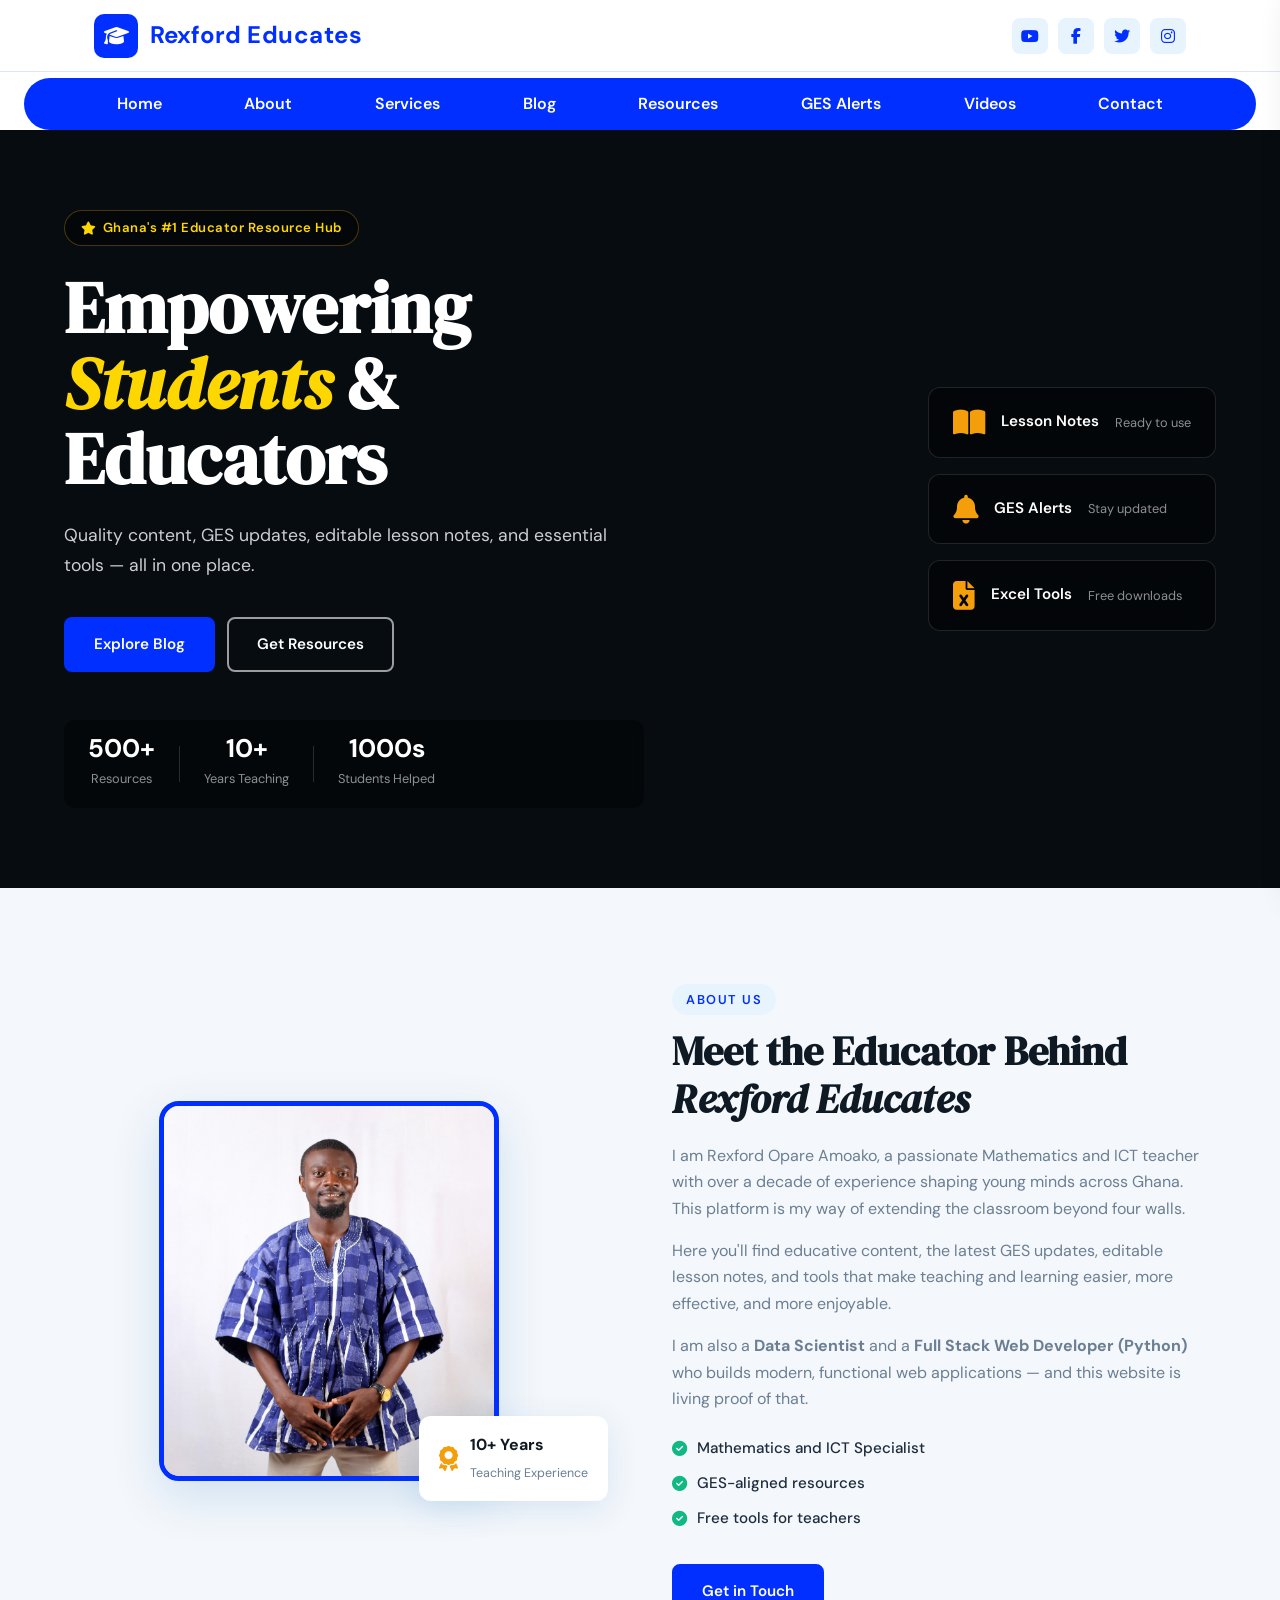
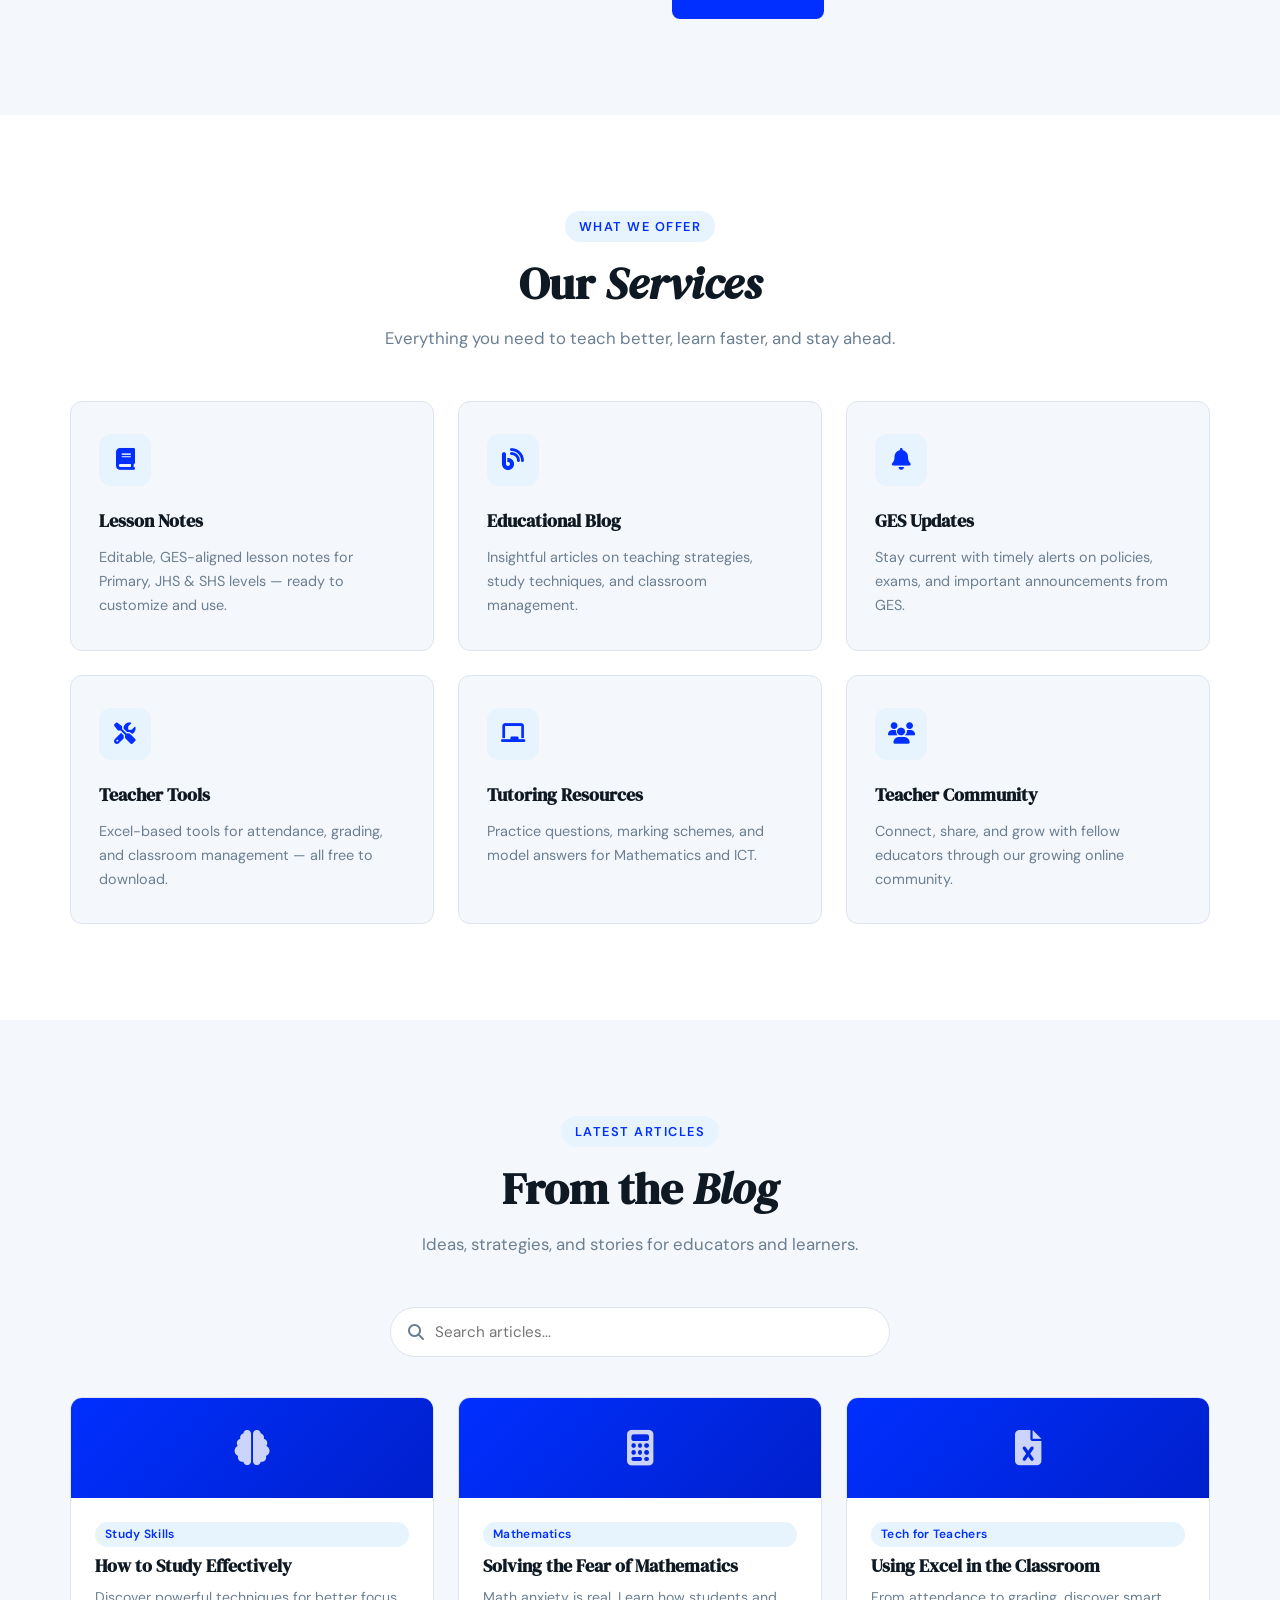
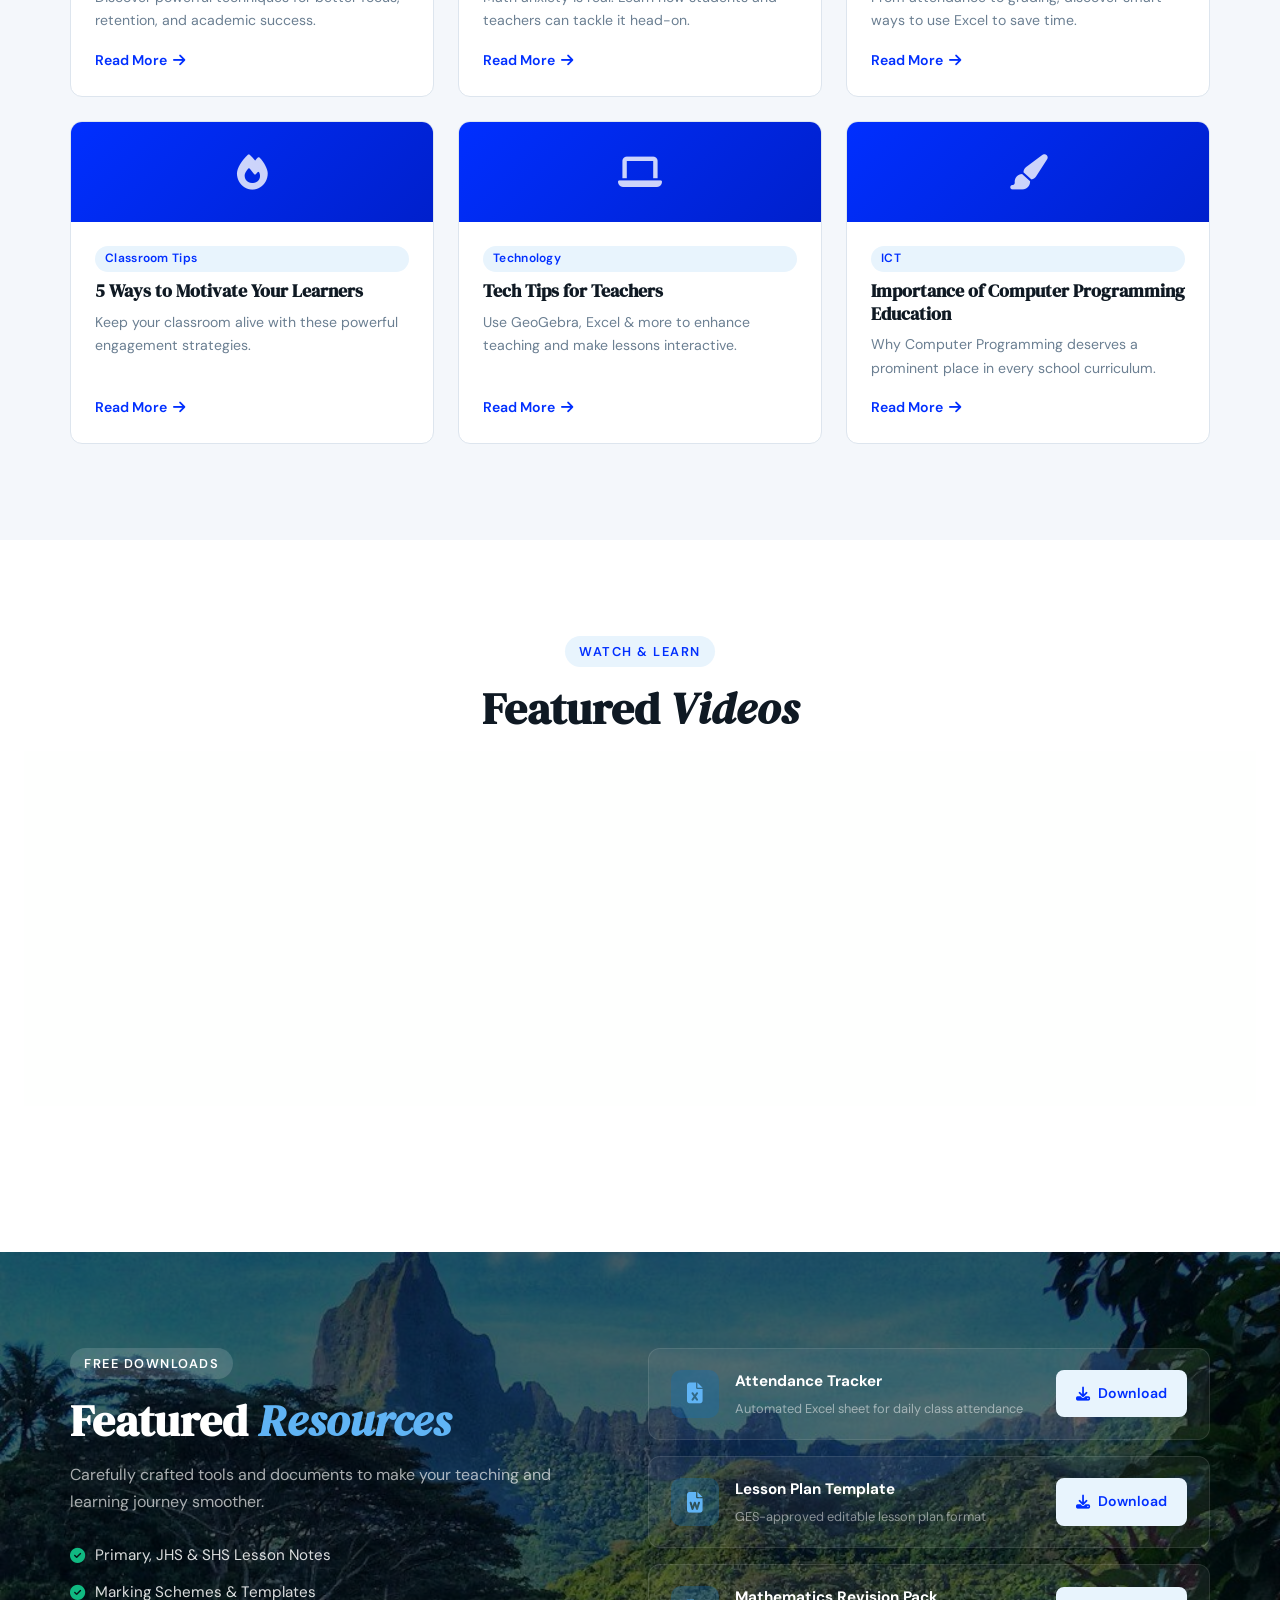
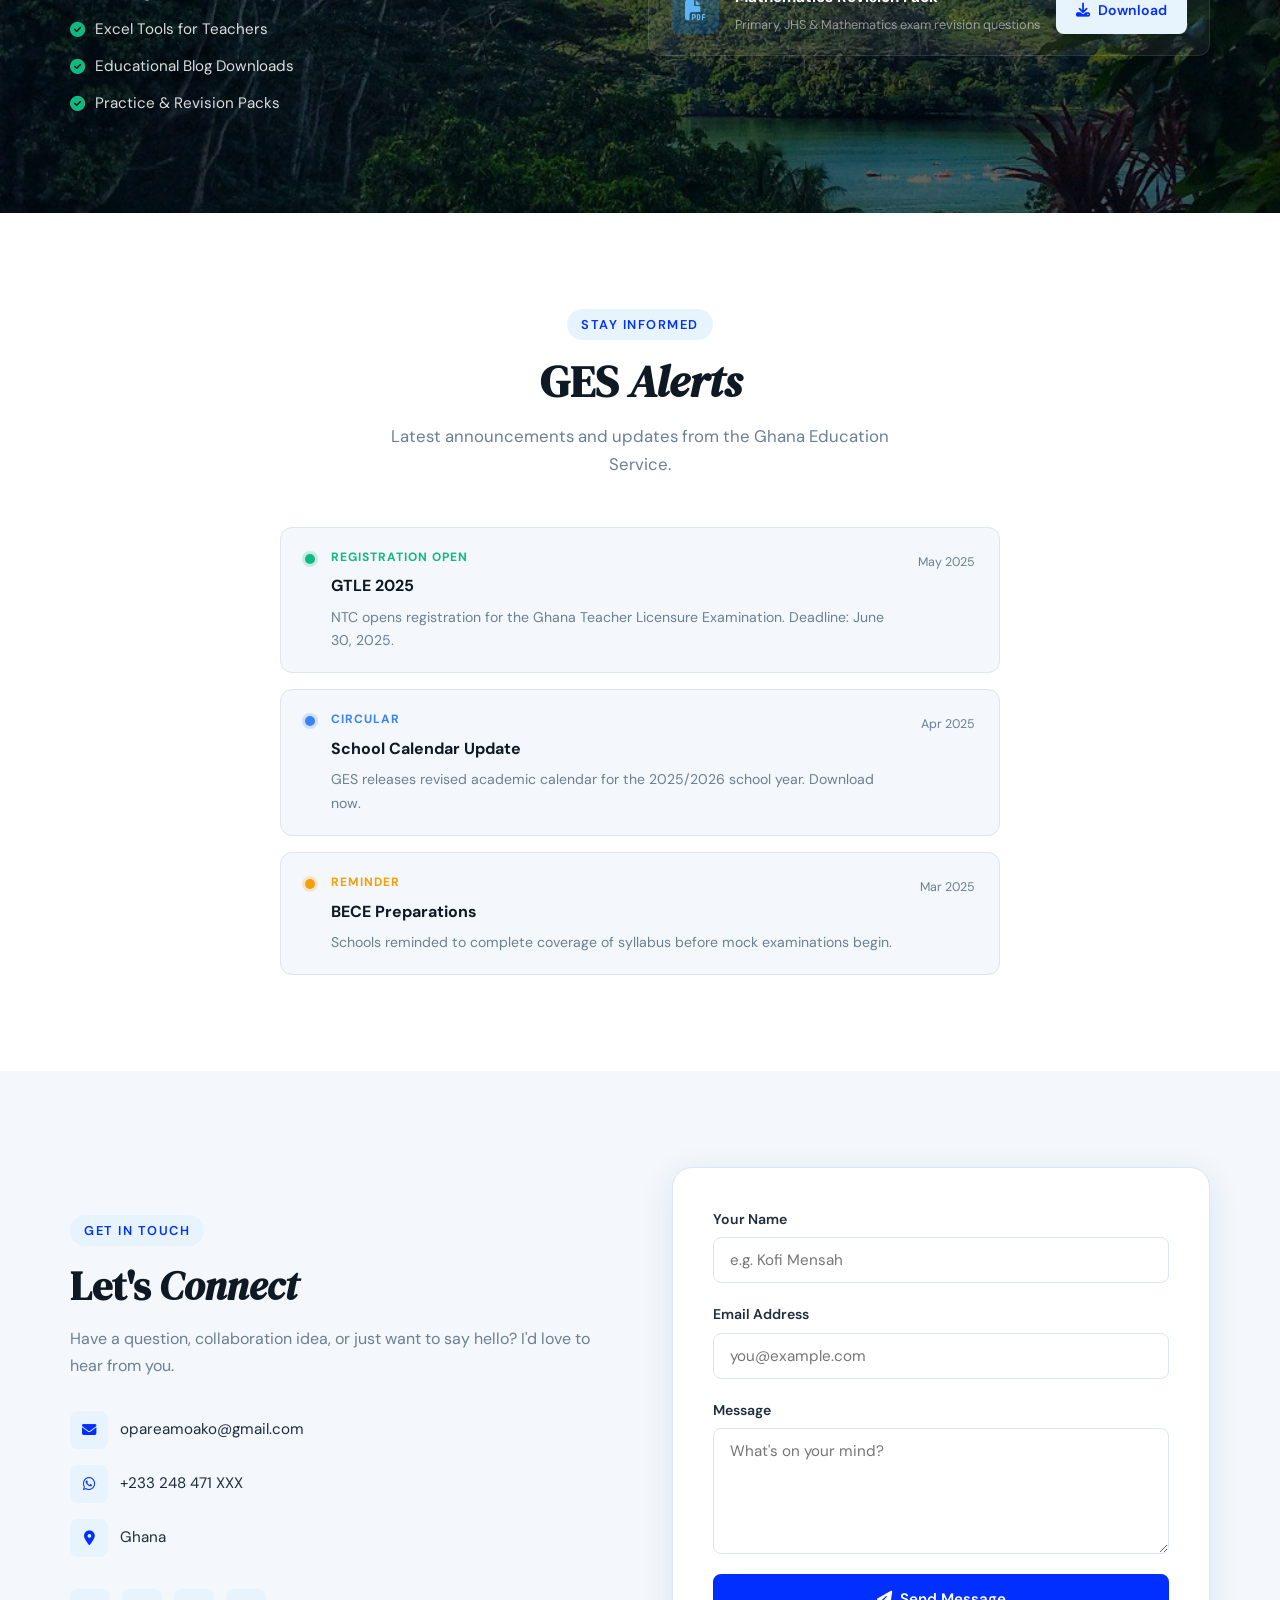
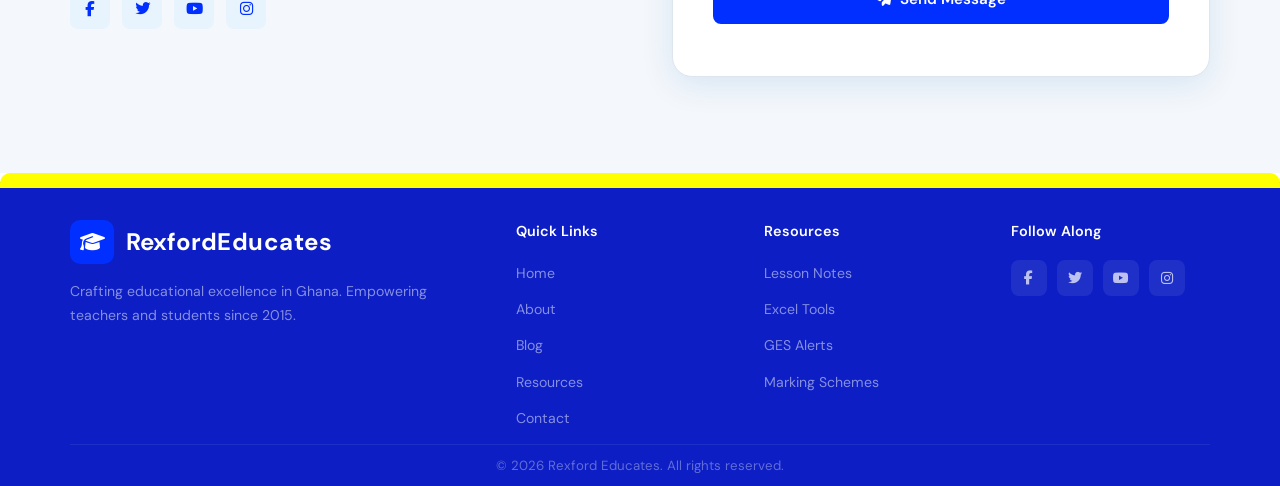
<file: index.html>
<!DOCTYPE html>
<html lang="en">

<head>
  <meta charset="UTF-8" />
  <meta name="viewport" content="width=device-width, initial-scale=1.0" />
  <title>Rexford Educates</title>
  <link rel="stylesheet" href="style.css" />
  <link
    href="https://fonts.googleapis.com/css2?family=DM+Serif+Display:ital@0;1&family=DM+Sans:wght@300;400;500;600&display=swap"
    rel="stylesheet">
  <link rel="stylesheet" href="https://cdnjs.cloudflare.com/ajax/libs/font-awesome/6.4.0/css/all.min.css">
</head>

<body>

  <!-- HEADER -->
  <header class="site-header" id="site-header">
    <div class="header-inner">
      <a href="#home" class="logo">
        <span class="logo-icon"><i class="fas fa-graduation-cap"></i></span>
        <span class="logo-text">Rexford <em>Educates</em></span>
      </a>
      <div class="header-social">
        <a href="#" title="YouTube" target="_blank"><i class="fab fa-youtube"></i></a>
        <a href="#" title="Facebook" target="_blank"><i class="fab fa-facebook-f"></i></a>
        <a href="#" title="Twitter" target="_blank"><i class="fab fa-twitter"></i></a>
        <a href="#" title="Instagram" target="_blank"><i class="fab fa-instagram"></i></a>
      </div>
    </div>
  </header>

  <!-- SUB NAV -->
  <div class="nav-wrapper" id="nav-wrapper">
    <nav class="sub-nav" id="sub-nav">
      <a href="#home">Home</a>
      <a href="#about">About</a>
      <a href="#services">Services</a>
      <a href="#blog">Blog</a>
      <a href="#resources">Resources</a>
      <a href="#alerts">GES Alerts</a>
      <a href="#videos">Videos</a>
      <a href="#contact">Contact</a>
    </nav>
    <button class="hamburger" id="hamburger" aria-label="Open menu">
      <span></span><span></span><span></span>
    </button>
  </div>

  <!-- MOBILE NAV DRAWER -->
  <div class="mobile-overlay" id="mobile-overlay"></div>
  <nav class="mobile-drawer" id="mobile-drawer">
    <button class="drawer-close" id="drawer-close"><i class="fas fa-times"></i></button>
    <a href="#home">Home</a>
    <a href="#about">About</a>
    <a href="#services">Services</a>
    <a href="#blog">Blog</a>
    <a href="#resources">Resources</a>
    <a href="#alerts">GES Alerts</a>
    <a href="#videos">Videos</a>
    <a href="#contact">Contact</a>
  </nav>

  <!-- HERO -->
  <section id="home" class="hero">
    <div class="hero-slides">
      <img src="assets/images/hero/16fb6f1961895322cb603f29928c9b70.jpg" alt="">
      <img src="assets/images/hero/2019.06.24_metro_frey_censusdata.jpg" alt="">
      <img src="assets/images/hero/tree-planting.jpg" alt="">
      <img src="assets/images/hero/171913-366993-366992_rc.jpg" alt="">
    </div>
    <div class="hero-content">
      <div class="hero-badge"><i class="fas fa-star"></i> Ghana's #1 Educator Resource Hub</div>
      <h1 class="hero-title">
        Empowering<br><em>Students</em> &amp;<br>Educators
      </h1>
      <p class="hero-sub">Quality content, GES updates, editable lesson notes, and essential tools — all in one place.
      </p>
      <div class="hero-ctas">
        <a href="#blog" class="btn btn-primary">Explore Blog</a>
        <a href="#resources" class="btn btn-outline">Get Resources</a>
      </div>
      <div class="hero-stats">
        <div class="stat"><strong>500+</strong><span>Resources</span></div>
        <div class="stat-divider"></div>
        <div class="stat"><strong>10+</strong><span>Years Teaching</span></div>
        <div class="stat-divider"></div>
        <div class="stat"><strong>1000s</strong><span>Students Helped</span></div>
      </div>
    </div>
    <div class="hero-visual">
      <div class="hero-card floating">
        <i class="fas fa-book-open"></i>
        <p>Lesson Notes</p>
        <span>Ready to use</span>
      </div>
      <div class="hero-card floating delay-1">
        <i class="fas fa-bell"></i>
        <p>GES Alerts</p>
        <span>Stay updated</span>
      </div>
      <div class="hero-card floating delay-2">
        <i class="fas fa-file-excel"></i>
        <p>Excel Tools</p>
        <span>Free downloads</span>
      </div>
    </div>
  </section>

  <!-- ABOUT -->
  <section id="about" class="section about-section">
    <div class="section-container">
      <div class="about-visual">
        <div class="about-img-frame">
          <img src="assets/images/about/IMG_9438.JPG" alt="Rexford — Educator" class="about-img">
        </div>
        <div class="about-badge-card">
          <i class="fas fa-award"></i>
          <div>
            <strong>10+ Years</strong>
            <span>Teaching Experience</span>
          </div>
        </div>
      </div>
      <div class="about-text">
        <div class="section-label">About Us</div>
        <h2>Meet the Educator Behind <em>Rexford Educates</em></h2>
        <p>I am Rexford Opare Amoako, a passionate Mathematics and ICT teacher with over a decade of experience shaping
          young minds
          across Ghana. This platform is my way of extending the classroom beyond four walls.</p>
        <p>Here you'll find educative content, the latest GES updates, editable lesson notes, and tools that make
          teaching and learning easier, more effective, and more enjoyable.</p>
        <p>I am also a <strong>Data Scientist</strong> and a <strong>Full Stack Web Developer (Python)</strong> who builds
          modern, functional web applications — and this website is living proof of that.</p>
        <div class="about-highlights">
          <div class="highlight"><i class="fas fa-check-circle"></i> Mathematics and ICT Specialist</div>
          <div class="highlight"><i class="fas fa-check-circle"></i> GES-aligned resources</div>
          <div class="highlight"><i class="fas fa-check-circle"></i> Free tools for teachers</div>
        </div>
        <a href="#contact" class="btn btn-primary">Get in Touch</a>
      </div>
    </div>
  </section>

  <!-- SERVICES -->
  <section id="services" class="section services-section">
    <div class="section-container centered">
      <div class="section-label">What We Offer</div>
      <h2>Our <em>Services</em></h2>
      <p class="section-desc">Everything you need to teach better, learn faster, and stay ahead.</p>
      <div class="services-grid">
        <div class="service-card">
          <div class="service-icon"><i class="fas fa-book"></i></div>
          <h3>Lesson Notes</h3>
          <p>Editable, GES-aligned lesson notes for Primary, JHS &amp; SHS levels — ready to customize and use.</p>
        </div>
        <div class="service-card">
          <div class="service-icon"><i class="fas fa-blog"></i></div>
          <h3>Educational Blog</h3>
          <p>Insightful articles on teaching strategies, study techniques, and classroom management.</p>
        </div>
        <div class="service-card">
          <div class="service-icon"><i class="fas fa-bell"></i></div>
          <h3>GES Updates</h3>
          <p>Stay current with timely alerts on policies, exams, and important announcements from GES.</p>
        </div>
        <div class="service-card">
          <div class="service-icon"><i class="fas fa-tools"></i></div>
          <h3>Teacher Tools</h3>
          <p>Excel-based tools for attendance, grading, and classroom management — all free to download.</p>
        </div>
        <div class="service-card">
          <div class="service-icon"><i class="fas fa-chalkboard"></i></div>
          <h3>Tutoring Resources</h3>
          <p>Practice questions, marking schemes, and model answers for Mathematics and ICT.</p>
        </div>
        <div class="service-card">
          <div class="service-icon"><i class="fas fa-users"></i></div>
          <h3>Teacher Community</h3>
          <p>Connect, share, and grow with fellow educators through our growing online community.</p>
        </div>
      </div>
    </div>
  </section>

  <!-- BLOG -->
  <section id="blog" class="section blog-section">
    <div class="section-container centered">
      <div class="section-label">Latest Articles</div>
      <h2>From the <em>Blog</em></h2>
      <p class="section-desc">Ideas, strategies, and stories for educators and learners.</p>
      <div class="search-wrap">
        <i class="fas fa-search search-icon"></i>
        <input type="text" id="searchInput" class="search-bar" placeholder="Search articles..." />
      </div>
      <div class="blog-grid" id="blogPosts">

        <article class="blog-card" data-title="How to Study Effectively">
          <div class="blog-card-icon"><i class="fas fa-brain"></i></div>
          <div class="blog-card-body">
            <span class="blog-tag">Study Skills</span>
            <h4>How to Study Effectively</h4>
            <p>Discover powerful techniques for better focus, retention, and academic success.</p>
            <a href="blog/how-to-study.html" class="read-more">Read More <i class="fas fa-arrow-right"></i></a>
          </div>
        </article>

        <article class="blog-card" data-title="Solving the Fear of Mathematics">
          <div class="blog-card-icon"><i class="fas fa-calculator"></i></div>
          <div class="blog-card-body">
            <span class="blog-tag">Mathematics</span>
            <h4>Solving the Fear of Mathematics</h4>
            <p>Math anxiety is real. Learn how students and teachers can tackle it head-on.</p>
            <a href="blog/solving-math-fear.html" class="read-more">Read More <i class="fas fa-arrow-right"></i></a>
          </div>
        </article>

        <article class="blog-card" data-title="Using Excel in the Classroom">
          <div class="blog-card-icon"><i class="fas fa-file-excel"></i></div>
          <div class="blog-card-body">
            <span class="blog-tag">Tech for Teachers</span>
            <h4>Using Excel in the Classroom</h4>
            <p>From attendance to grading, discover smart ways to use Excel to save time.</p>
            <a href="blog/using-excel.html" class="read-more">Read More <i class="fas fa-arrow-right"></i></a>
          </div>
        </article>

        <article class="blog-card" data-title="5 Ways to Motivate Your Learners">
          <div class="blog-card-icon"><i class="fas fa-fire"></i></div>
          <div class="blog-card-body">
            <span class="blog-tag">Classroom Tips</span>
            <h4>5 Ways to Motivate Your Learners</h4>
            <p>Keep your classroom alive with these powerful engagement strategies.</p>
            <a href="blog/motivating-learners.html" class="read-more">Read More <i class="fas fa-arrow-right"></i></a>
          </div>
        </article>

        <article class="blog-card" data-title="Tech Tips for Teachers">
          <div class="blog-card-icon"><i class="fas fa-laptop"></i></div>
          <div class="blog-card-body">
            <span class="blog-tag">Technology</span>
            <h4>Tech Tips for Teachers</h4>
            <p>Use GeoGebra, Excel & more to enhance teaching and make lessons interactive.</p>
            <a href="blog/tech-tips.html" class="read-more">Read More <i class="fas fa-arrow-right"></i></a>
          </div>
        </article>

        <article class="blog-card" data-title="Importance of Computer Programming Education">
          <div class="blog-card-icon"><i class="fas fa-paint-brush"></i></div>
          <div class="blog-card-body">
            <span class="blog-tag">ICT</span>
            <h4>Importance of Computer Programming Education</h4>
            <p>Why Computer Programming deserves a prominent place in every school curriculum.</p>
            <a href="blog/creative-arts.html" class="read-more">Read More <i class="fas fa-arrow-right"></i></a>
          </div>
        </article>

      </div>
      <p id="no-results" style="display:none; text-align:center; color:#888; margin-top:2rem;">No posts found. Try a
        different search.</p>
    </div>
  </section>


  <!--YOUTUBE VIDEOS-->
  <section id="videos" class="section">
    <div class="section-container centered">
      <div class="section-label">Watch &amp; Learn</div>
      <h2>Featured <em>Videos</em></h2>
    </div>
    <div class="youtube">
      <iframe loading="lazy" width="560" height="315"
        src="https://www.youtube.com/embed/WqutE0VG17M?si=KMpLld5JKaN4N_wt&amp;start=2" title="YouTube video player"
        frameborder="0"
        allow="accelerometer; autoplay; clipboard-write; encrypted-media; gyroscope; picture-in-picture; web-share"
        referrerpolicy="strict-origin-when-cross-origin" allowfullscreen>
      </iframe>

      <iframe loading="lazy" width="560" height="315"
        src="https://www.youtube.com/embed/H-GhK9hDHqw?si=WkoyNlcVBAgDGIp6&amp;start=1" title="YouTube video player"
        frameborder="0"
        allow="accelerometer; autoplay; clipboard-write; encrypted-media; gyroscope; picture-in-picture; web-share"
        referrerpolicy="strict-origin-when-cross-origin" allowfullscreen></iframe>

      <iframe loading="lazy" width="560" height="315"
        src="https://www.youtube.com/embed/23MTJvXAM34?si=oV2fueociDBAzY6S&amp;start=1" title="YouTube video player"
        frameborder="0"
        allow="accelerometer; autoplay; clipboard-write; encrypted-media; gyroscope; picture-in-picture; web-share"
        referrerpolicy="strict-origin-when-cross-origin" allowfullscreen></iframe>

      <iframe loading="lazy" width="560" height="315"
        src="https://www.youtube.com/embed/SBxGpHNSA1o?si=ZnBAy9z7EtGpGnRT" title="YouTube video player" frameborder="0"
        allow="accelerometer; autoplay; clipboard-write; encrypted-media; gyroscope; picture-in-picture; web-share"
        referrerpolicy="strict-origin-when-cross-origin" allowfullscreen></iframe>

      <iframe loading="lazy" width="560" height="315"
        src="https://www.youtube.com/embed/LGp19kklk3U?si=KW2UH85PpqTRfBsp" title="YouTube video player" frameborder="0"
        allow="accelerometer; autoplay; clipboard-write; encrypted-media; gyroscope; picture-in-picture; web-share"
        referrerpolicy="strict-origin-when-cross-origin" allowfullscreen></iframe>

      <iframe loading="lazy" width="560" height="315"
        src="https://www.youtube.com/embed/4thoBdrxYGs?si=ZyADccPUSrBeiQ24" title="YouTube video player" frameborder="0"
        allow="accelerometer; autoplay; clipboard-write; encrypted-media; gyroscope; picture-in-picture; web-share"
        referrerpolicy="strict-origin-when-cross-origin" allowfullscreen></iframe>

      <iframe loading="lazy" width="560" height="315"
        src="https://www.youtube.com/embed/0aoDXXryJiw?si=uceYCfGbwA4W5DEQ" title="YouTube video player" frameborder="0"
        allow="accelerometer; autoplay; clipboard-write; encrypted-media; gyroscope; picture-in-picture; web-share"
        referrerpolicy="strict-origin-when-cross-origin" allowfullscreen></iframe>
    </div>
  </section>


  <!-- RESOURCES -->
  <section id="resources" class="section resources-section">
    <div class="section-container">
      <div class="resources-text">
        <div class="section-label">Free Downloads</div>
        <h2>Featured <em>Resources</em></h2>
        <p>Carefully crafted tools and documents to make your teaching and learning journey smoother.</p>
        <ul class="resources-list">
          <li><i class="fas fa-check-circle"></i> Primary, JHS &amp; SHS Lesson Notes</li>
          <li><i class="fas fa-check-circle"></i> Marking Schemes &amp; Templates</li>
          <li><i class="fas fa-check-circle"></i> Excel Tools for Teachers</li>
          <li><i class="fas fa-check-circle"></i> Educational Blog Downloads</li>
          <li><i class="fas fa-check-circle"></i> Practice &amp; Revision Packs</li>
        </ul>
      </div>
      <div class="resources-downloads">
        <div class="download-card">
          <div class="download-icon"><i class="fas fa-file-excel"></i></div>
          <div class="download-info">
            <h4>Attendance Tracker</h4>
            <p>Automated Excel sheet for daily class attendance</p>
          </div>
          <a href="downloads/Attendance-Tracker.xlsx" download class="btn btn-download">
            <i class="fas fa-download"></i> Download
          </a>
        </div>
        <div class="download-card">
          <div class="download-icon"><i class="fas fa-file-word"></i></div>
          <div class="download-info">
            <h4>Lesson Plan Template</h4>
            <p>GES-approved editable lesson plan format</p>
          </div>
          <a href="downloads/Lesson-Plan-Template.docx" download class="btn btn-download">
            <i class="fas fa-download"></i> Download
          </a>
        </div>
        <div class="download-card">
          <div class="download-icon"><i class="fas fa-file-pdf"></i></div>
          <div class="download-info">
            <h4>Mathematics Revision Pack</h4>
            <p>Primary, JHS &amp; Mathematics exam revision questions</p>
          </div>
          <a href="downloads/Math-Revision.pdf" download class="btn btn-download">
            <i class="fas fa-download"></i> Download
          </a>
        </div>
      </div>
    </div>
  </section>

  <!-- GES ALERTS -->
  <section id="alerts" class="section alerts-section">
    <div class="section-container centered">
      <div class="section-label">Stay Informed</div>
      <h2>GES <em>Alerts</em></h2>
      <p class="section-desc">Latest announcements and updates from the Ghana Education Service.</p>
      <div class="alerts-grid">
        <div class="alert-card alert-green">
          <div class="alert-dot"></div>
          <div class="alert-content">
            <span class="alert-type">Registration Open</span>
            <h4>GTLE 2025</h4>
            <p>NTC opens registration for the Ghana Teacher Licensure Examination. Deadline: June 30, 2025.</p>
          </div>
          <span class="alert-date">May 2025</span>
        </div>
        <div class="alert-card alert-blue">
          <div class="alert-dot"></div>
          <div class="alert-content">
            <span class="alert-type">Circular</span>
            <h4>School Calendar Update</h4>
            <p>GES releases revised academic calendar for the 2025/2026 school year. Download now.</p>
          </div>
          <span class="alert-date">Apr 2025</span>
        </div>
        <div class="alert-card alert-yellow">
          <div class="alert-dot"></div>
          <div class="alert-content">
            <span class="alert-type">Reminder</span>
            <h4>BECE Preparations</h4>
            <p>Schools reminded to complete coverage of syllabus before mock examinations begin.</p>
          </div>
          <span class="alert-date">Mar 2025</span>
        </div>
      </div>
    </div>
  </section>

  <!-- CONTACT -->
  <section id="contact" class="section contact-section">
    <div class="section-container">
      <div class="contact-info">
        <div class="section-label">Get in Touch</div>
        <h2>Let's <em>Connect</em></h2>
        <p>Have a question, collaboration idea, or just want to say hello? I'd love to hear from you.</p>
        <div class="contact-details">
          <div class="contact-detail">
            <i class="fas fa-envelope"></i>
            <span>opareamoako@gmail.com</span>
          </div>
          <div class="contact-detail">
            <i class="fab fa-whatsapp"></i>
            <span>+233 248 471 XXX</span>
          </div>
          <div class="contact-detail">
            <i class="fas fa-map-marker-alt"></i>
            <span>Ghana</span>
          </div>
        </div>
        <div class="social-row">
          <a href="#" title="Facebook"><i class="fab fa-facebook-f"></i></a>
          <a href="#" title="Twitter"><i class="fab fa-twitter"></i></a>
          <a href="https://www.youtube.com/opareamoako" title="YouTube"><i class="fab fa-youtube"></i></a>
          <a href="#" title="Instagram"><i class="fab fa-instagram"></i></a>
        </div>
      </div>
      <div class="contact-form-wrap">
        <form id="contactForm" name="contact" method="POST" data-netlify="true">
          <div class="form-group">
            <label for="name">Your Name</label>
            <input type="text" id="name" name="name" placeholder="e.g. Kofi Mensah" required />
          </div>
          <div class="form-group">
            <label for="email">Email Address</label>
            <input type="email" id="email" name="email" placeholder="you@example.com" required />
          </div>
          <div class="form-group">
            <label for="message">Message</label>
            <textarea id="message" name="message" rows="5" placeholder="What's on your mind?" required></textarea>
          </div>
          <button type="submit" class="btn btn-primary full-width">
            <i class="fas fa-paper-plane"></i> Send Message
          </button>
        </form>
        <div id="formMessage"></div>
      </div>
    </div>
  </section>

  <!-- FOOTER -->
  <footer class="site-footer">
    <div class="footer-inner">
      <div class="footer-brand">
        <a href="#home" class="logo">
          <span class="logo-icon"><i class="fas fa-graduation-cap"></i></span>
          <span class="logo-text">Rexford<em>Educates</em></span>
        </a>
        <p>Crafting educational excellence in Ghana. Empowering teachers and students since 2015.</p>
      </div>
      <div class="footer-links">
        <h4>Quick Links</h4>
        <ul>
          <li><a href="#home">Home</a></li>
          <li><a href="#about">About</a></li>
          <li><a href="#blog">Blog</a></li>
          <li><a href="#resources">Resources</a></li>
          <li><a href="#contact">Contact</a></li>
        </ul>
      </div>
      <div class="footer-links">
        <h4>Resources</h4>
        <ul>
          <li><a href="#">Lesson Notes</a></li>
          <li><a href="#">Excel Tools</a></li>
          <li><a href="#">GES Alerts</a></li>
          <li><a href="#">Marking Schemes</a></li>
        </ul>
      </div>
      <div class="footer-social-col">
        <h4>Follow Along</h4>
        <div class="footer-social">
          <a href="#"><i class="fab fa-facebook-f"></i></a>
          <a href="#"><i class="fab fa-twitter"></i></a>
          <a href="#"><i class="fab fa-youtube"></i></a>
          <a href="#"><i class="fab fa-instagram"></i></a>
        </div>
      </div>
    </div>
    <div class="footer-bottom">
      <p>&copy; <span id="copy-year"></span> Rexford Educates. All rights reserved.</p>
    </div>
  </footer>

  <script src="script.js"></script>
</body>

</html>
</file>
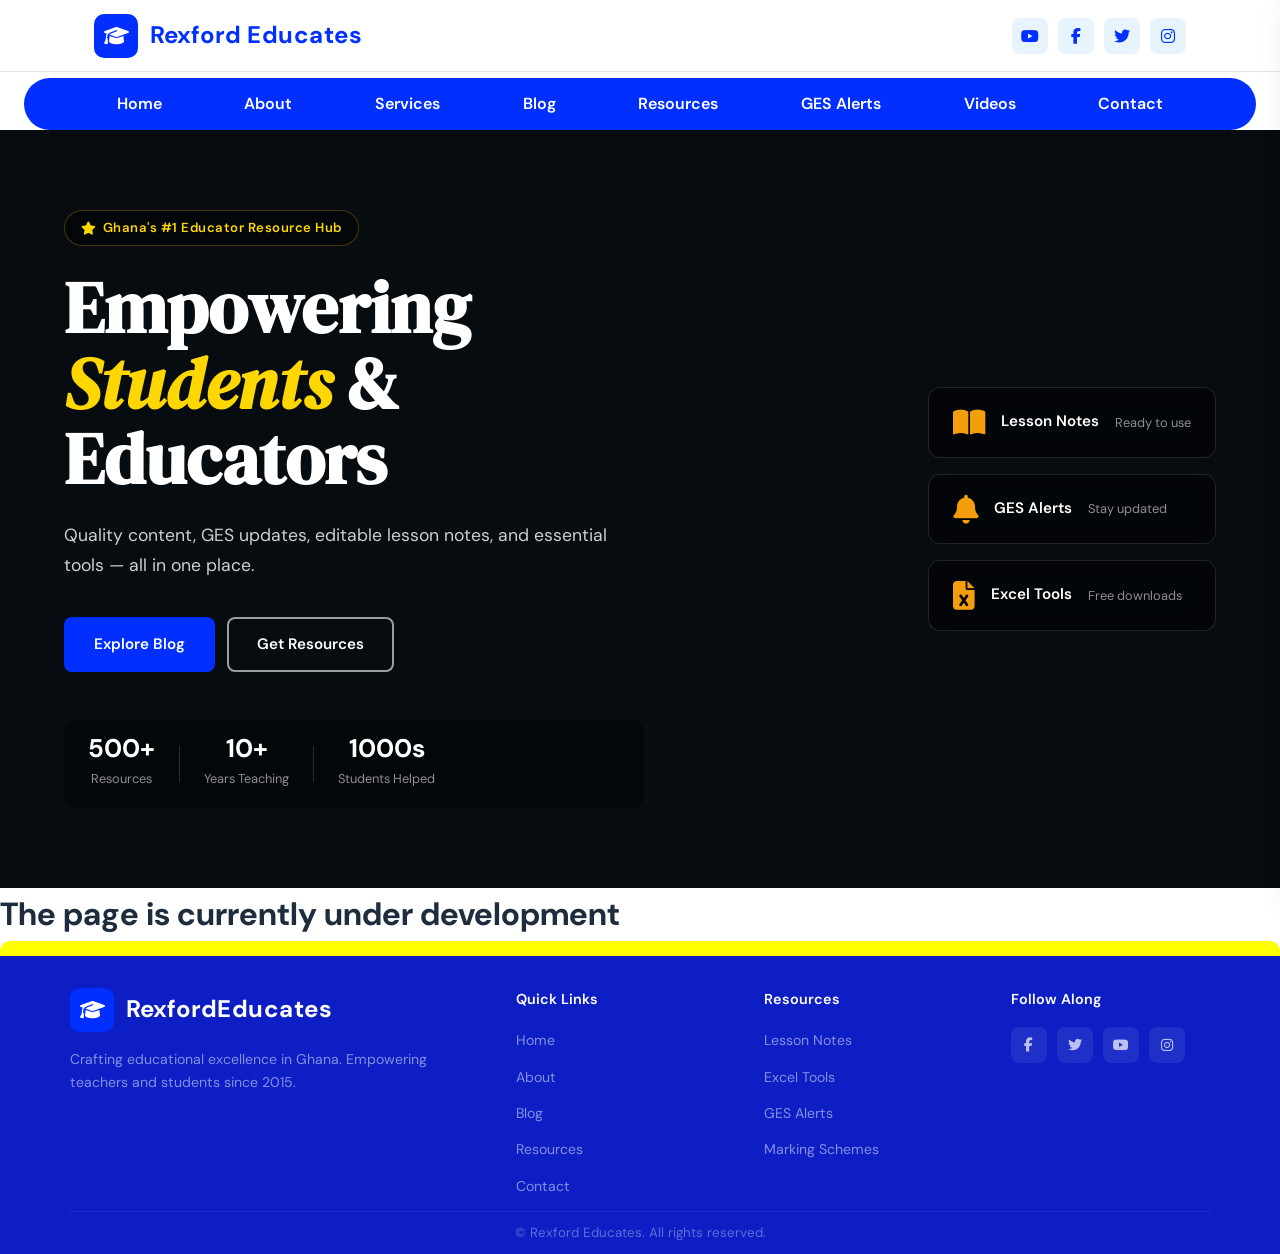
<file: pages/about.html>
<!DOCTYPE html>
<html lang="en">

<head>
    <meta charset="UTF-8" />
    <meta name="viewport" content="width=device-width, initial-scale=1.0" />
    <title>Rexford Educates</title>
    <link rel="stylesheet" href="../style.css" />
    <link
        href="https://fonts.googleapis.com/css2?family=DM+Serif+Display:ital@0;1&family=DM+Sans:wght@300;400;500;600&display=swap"
        rel="stylesheet">
    <link rel="stylesheet" href="https://cdnjs.cloudflare.com/ajax/libs/font-awesome/6.4.0/css/all.min.css">
</head>

<body>

    <!-- HEADER -->
    <header class="site-header" id="site-header">
        <div class="header-inner">
            <a href="../index.html" class="logo">
                <span class="logo-icon"><i class="fas fa-graduation-cap"></i></span>
                <span class="logo-text">Rexford <em>Educates</em></span>
            </a>
            <div class="header-social">
                <a href="#" title="YouTube" target="_blank"><i class="fab fa-youtube"></i></a>
                <a href="#" title="Facebook" target="_blank"><i class="fab fa-facebook-f"></i></a>
                <a href="#" title="Twitter" target="_blank"><i class="fab fa-twitter"></i></a>
                <a href="#" title="Instagram" target="_blank"><i class="fab fa-instagram"></i></a>
            </div>
        </div>
    </header>

    <!-- SUB NAV -->
    <div class="nav-wrapper" id="nav-wrapper">
        <nav class="sub-nav" id="sub-nav">
            <a href="../index.html">Home</a>
            <a href="#about">About</a>
            <a href="#services">Services</a>
            <a href="#blog">Blog</a>
            <a href="#resources">Resources</a>
            <a href="#alerts">GES Alerts</a>
            <a href="#videos">Videos</a>
            <a href="#contact">Contact</a>
        </nav>
        <button class="hamburger" id="hamburger" aria-label="Open menu">
            <span></span><span></span><span></span>
        </button>
    </div>

    <!-- MOBILE NAV DRAWER -->
    <div class="mobile-overlay" id="mobile-overlay"></div>
    <nav class="mobile-drawer" id="mobile-drawer">
        <button class="drawer-close" id="drawer-close"><i class="fas fa-times"></i></button>
        <a href="#home">Home</a>
        <a href="#about">About</a>
        <a href="#services">Services</a>
        <a href="#blog">Blog</a>
        <a href="#resources">Resources</a>
        <a href="#alerts">GES Alerts</a>
        <a href="#videos">Videos</a>
        <a href="#contact">Contact</a>
    </nav>



    <!-- HERO -->
    <section id="home" class="hero">
        <div class="hero-slides">
            <img src="../assets/images/hero/16fb6f1961895322cb603f29928c9b70.jpg" alt="">
            <img src="../assets/images/hero/2019.06.24_metro_frey_censusdata.jpg" alt="">
            <img src="../assets/images/hero/tree-planting.jpg" alt="">
            <img src="../assets/images/hero/171913-366993-366992_rc.jpg" alt="">
        </div>
        <div class="hero-content">
            <div class="hero-badge"><i class="fas fa-star"></i> Ghana's #1 Educator Resource Hub</div>
            <h1 class="hero-title">
                Empowering<br><em>Students</em> &amp;<br>Educators
            </h1>
            <p class="hero-sub">Quality content, GES updates, editable lesson notes, and essential tools — all in one
                place.
            </p>
            <div class="hero-ctas">
                <a href="#blog" class="btn btn-primary">Explore Blog</a>
                <a href="#resources" class="btn btn-outline">Get Resources</a>
            </div>
            <div class="hero-stats">
                <div class="stat"><strong>500+</strong><span>Resources</span></div>
                <div class="stat-divider"></div>
                <div class="stat"><strong>10+</strong><span>Years Teaching</span></div>
                <div class="stat-divider"></div>
                <div class="stat"><strong>1000s</strong><span>Students Helped</span></div>
            </div>
        </div>
        <div class="hero-visual">
            <div class="hero-card floating">
                <i class="fas fa-book-open"></i>
                <p>Lesson Notes</p>
                <span>Ready to use</span>
            </div>
            <div class="hero-card floating delay-1">
                <i class="fas fa-bell"></i>
                <p>GES Alerts</p>
                <span>Stay updated</span>
            </div>
            <div class="hero-card floating delay-2">
                <i class="fas fa-file-excel"></i>
                <p>Excel Tools</p>
                <span>Free downloads</span>
            </div>
        </div>
    </section>

    <div>
        <p><h1>The page is currently under development</h1></p>
    </div>

    <!-- FOOTER -->
    <footer class="site-footer">
        <div class="footer-inner">
            <div class="footer-brand">
                <a href="#home" class="logo">
                    <span class="logo-icon"><i class="fas fa-graduation-cap"></i></span>
                    <span class="logo-text">Rexford<em>Educates</em></span>
                </a>
                <p>Crafting educational excellence in Ghana. Empowering teachers and students since 2015.</p>
            </div>
            <div class="footer-links">
                <h4>Quick Links</h4>
                <ul>
                    <li><a href="#home">Home</a></li>
                    <li><a href="#about">About</a></li>
                    <li><a href="#blog">Blog</a></li>
                    <li><a href="#resources">Resources</a></li>
                    <li><a href="#contact">Contact</a></li>
                </ul>
            </div>
            <div class="footer-links">
                <h4>Resources</h4>
                <ul>
                    <li><a href="#">Lesson Notes</a></li>
                    <li><a href="#">Excel Tools</a></li>
                    <li><a href="#">GES Alerts</a></li>
                    <li><a href="#">Marking Schemes</a></li>
                </ul>
            </div>
            <div class="footer-social-col">
                <h4>Follow Along</h4>
                <div class="footer-social">
                    <a href="#"><i class="fab fa-facebook-f"></i></a>
                    <a href="#"><i class="fab fa-twitter"></i></a>
                    <a href="#"><i class="fab fa-youtube"></i></a>
                    <a href="#"><i class="fab fa-instagram"></i></a>
                </div>
            </div>
        </div>
        <div class="footer-bottom">
            <p>&copy; <span id="copy-year"></span> Rexford Educates. All rights reserved.</p>
        </div>
    </footer>
</file>
<file: style.css>
/* ========================================
   REXFORD EDUCATES — Modern Design System
   ======================================== */

:root {
  --primary: #002fff;
  --primary-dark: #0020cc;
  --primary-light: #e8f4fd;
  --accent: #f59e0b;
  --accent-dark: #d97706;
  --dark: #0f1923;
  --dark-2: #0c1ec4;
  --mid: #3a5068;
  --light: #f4f7fb;
  --white: #ffffff;
  --text: #1e2d3d;
  --text-muted: #6b7f92;
  --border: #dde5ee;
  --success: #10b981;
  --warning: #f59e0b;
  --info: #3b82f6;

  --font-display: 'DM Serif Display', Georgia, serif;
  --font-body: 'DM Sans', system-ui, sans-serif;

  --radius: 12px;
  --radius-lg: 20px;
  --shadow: 0 4px 20px rgba(10, 110, 189, 0.08);
  --shadow-md: 0 8px 32px rgba(10, 110, 189, 0.12);
  --shadow-lg: 0 16px 48px rgba(10, 110, 189, 0.16);

  --container: 1140px;
  --header-h: 72px;
}

*,
*::before,
*::after {
  box-sizing: border-box;
  margin: 0;
  padding: 0;
}

/* FIX 1: html must NOT have overflow-y: visible — that breaks containment.
   Just smooth scroll is enough here. */
html {
  scroll-behavior: smooth;
}

/* FIX 2: body overflow-x hidden is the ONE place to stop horizontal scroll.
   Never combine with overflow-y: scroll on body — it triggers a stacking context
   bug in WebKit/Blink that makes position:fixed drawers expand the scroll width. */
body {
  font-family: var(--font-body);
  color: var(--text);
  background: var(--white);
  line-height: 1.65;
  overflow-x: clip;
  /* 'clip' is safer than 'hidden' — doesn't create scroll container */
  width: 100%;
}

img {
  max-width: 100%;
  display: block;
}

a {
  text-decoration: none;
  color: var(--primary);
  transition: color 0.2s;
}

a:hover {
  color: var(--primary-dark);
}

em {
  font-family: var(--font-display);
  font-style: italic;
}

/* ========== BUTTONS ========== */
.btn {
  display: inline-flex;
  align-items: center;
  gap: 8px;
  padding: 13px 28px;
  border-radius: 8px;
  font-family: var(--font-body);
  font-size: 0.95rem;
  font-weight: 600;
  cursor: pointer;
  transition: all 0.25s;
  border: 2px solid transparent;
  white-space: nowrap;
}

.btn-primary {
  background: var(--primary);
  color: var(--white);
  border-color: var(--primary);
}

.btn-primary:hover {
  background: var(--primary-dark);
  border-color: var(--primary-dark);
  color: var(--white);
  transform: translateY(-2px);
  box-shadow: 0 6px 20px rgba(10, 110, 189, 0.3);
}

.btn-outline {
  background: transparent;
  color: var(--white);
  border-color: rgba(255, 255, 255, 0.6);
}

.btn-outline:hover {
  background: rgba(255, 255, 255, 0.15);
  border-color: var(--white);
  color: var(--white);
}

.btn-download {
  background: var(--primary-light);
  color: var(--primary);
  border-color: var(--primary-light);
  padding: 10px 18px;
  font-size: 0.88rem;
  flex-shrink: 0;
  /* never shrink the button */
  white-space: nowrap;
}

.btn-download:hover {
  background: var(--primary);
  color: var(--white);
  border-color: var(--primary);
}

.full-width {
  width: 100%;
  justify-content: center;
}

/* ========== HEADER ========== */
.site-header {
  position: relative;
  height: var(--header-h);
  background: rgba(255, 255, 255, 0.97);
  border-bottom: 1px solid var(--border);
  z-index: 10;
  /* FIX 3: contain header to viewport width */
  width: 100%;
  overflow: hidden;
}

.header-inner {
  max-width: var(--container);
  margin: 0 auto;
  padding: 0 24px;
  height: 100%;
  display: flex;
  align-items: center;
  justify-content: space-between;
  gap: 24px;
}

.logo {
  display: flex;
  align-items: center;
  gap: 12px;
  color: var(--primary);
  font-weight: 700;
  white-space: nowrap;
  flex-shrink: 0;
}

.logo-icon {
  width: 44px;
  height: 44px;
  background: var(--primary);
  border-radius: 10px;
  display: flex;
  align-items: center;
  justify-content: center;
  color: var(--white);
  font-size: 1.25rem;
  flex-shrink: 0;
}

.logo-text {
  font-size: 1.5rem;
  font-weight: 700;
  color: var(--primary);
  line-height: 1.1;
  white-space: nowrap;
}

.logo-text em {
  display: inline;
  font-size: 1.5rem;
  color: var(--primary);
  font-family: var(--font-body);
  font-style: normal;
  font-weight: 700;
  letter-spacing: 0.5px;
}

.logo:hover {
  color: var(--primary);
}

.header-social {
  display: flex;
  align-items: center;
  gap: 10px;
}

.header-social a {
  width: 36px;
  height: 36px;
  background: var(--primary-light);
  color: var(--primary);
  border-radius: 8px;
  display: flex;
  align-items: center;
  justify-content: center;
  font-size: 1rem;
  transition: all 0.2s;
}

.header-social a:hover {
  background: var(--primary);
  color: var(--white);
}

/* ========== SUB NAV ========== */
/* FIX 4: nav-wrapper must be width-contained. 100vw causes overflow;
   use width:100% instead, and contain any children. */
.nav-wrapper {
  position: sticky;
  top: 0;
  z-index: 1000;
  padding: 6px 24px 0;
  background: transparent;
  display: flex;
  align-items: center;
  justify-content: center;
  transition: padding 0.25s ease;
  width: 100%;
}

.nav-wrapper.stuck {
  padding: 0;
}

.sub-nav {
  display: flex;
  align-items: center;
  justify-content: space-evenly;
  gap: 4px;
  background: var(--primary);
  border-radius: 50px;
  padding: 6px 24px;
  flex: 1;
  /* FIX 5: prevent sub-nav from stretching beyond viewport */
  max-width: 100%;
  overflow: hidden;
  transition: border-radius 0.25s ease, padding 0.25s ease;
}

.nav-wrapper.stuck .sub-nav {
  border-radius: 0;
  padding: 8px 24px;
  box-shadow: 0 4px 24px rgba(10, 110, 189, 0.18);
}

.sub-nav a {
  color: #ffffff;
  font-size: 1rem;
  font-weight: 600;
  padding: 7px 10px;
  border-radius: 6px;
  transition: all 0.2s;
  white-space: nowrap;
}

.sub-nav a:hover,
.sub-nav a.active {
  background: rgba(255, 255, 255, 0.2);
  color: #ffffff;
}

.hamburger {
  display: none;
  flex-direction: column;
  gap: 5px;
  background: none;
  border: none;
  cursor: pointer;
  padding: 6px;
  border-radius: 6px;
  flex-shrink: 0;
}

.hamburger span {
  display: block;
  width: 24px;
  height: 2px;
  background: #ffffff;
  border-radius: 2px;
  transition: all 0.3s;
}

.hamburger.open span:nth-child(1) {
  transform: translateY(7px) rotate(45deg);
}

.hamburger.open span:nth-child(2) {
  opacity: 0;
}

.hamburger.open span:nth-child(3) {
  transform: translateY(-7px) rotate(-45deg);
}

/* FIX 6: Mobile overlay + drawer — must NOT add to document width.
   Use overflow:hidden on a wrapping context, or ensure the drawer is
   truly off-screen without contributing to scroll width. */
.mobile-overlay {
  position: fixed;
  inset: 0;
  background: rgba(0, 0, 0, 0.4);
  z-index: 1010;
  opacity: 0;
  pointer-events: none;
  transition: opacity 0.3s;
}

.mobile-overlay.open {
  opacity: 1;
  pointer-events: all;
}

.mobile-drawer {
  position: fixed;
  top: 0;
  right: -300px;
  width: 280px;
  height: 100%;
  background: var(--white);
  z-index: 1020;
  padding: 80px 24px 32px;
  display: flex;
  flex-direction: column;
  gap: 4px;
  box-shadow: -8px 0 32px rgba(0, 0, 0, 0.12);
  transition: right 0.35s cubic-bezier(.4, 0, .2, 1);
  /* FIX 7: fixed elements don't affect layout, but make sure it's truly fixed */
  overflow-y: auto;
}

.mobile-drawer.open {
  right: 0;
}

.mobile-drawer a {
  color: var(--text);
  font-size: 1rem;
  font-weight: 500;
  padding: 12px 16px;
  border-radius: 8px;
  border-bottom: 1px solid var(--border);
  transition: all 0.2s;
}

.mobile-drawer a:hover {
  background: var(--primary-light);
  color: var(--primary);
}

.drawer-close {
  position: absolute;
  top: 20px;
  right: 20px;
  background: none;
  border: none;
  font-size: 1.4rem;
  color: var(--mid);
  cursor: pointer;
  width: 36px;
  height: 36px;
  display: flex;
  align-items: center;
  justify-content: center;
  border-radius: 6px;
  transition: background 0.2s;
}

.drawer-close:hover {
  background: var(--light);
}

/* ========== SECTIONS ========== */
.section {
  padding: 96px 24px;
  /* FIX 8: every section is bounded to viewport */
  width: 100%;
  overflow: hidden;
}

.section-container {
  max-width: var(--container);
  margin: 0 auto;
  display: grid;
  grid-template-columns: 1fr 1fr;
  gap: 64px;
  align-items: center;
}

.section-container.centered {
  display: block;
  text-align: center;
}

.section-label {
  display: inline-block;
  background: var(--primary-light);
  color: var(--primary);
  font-size: 0.8rem;
  font-weight: 600;
  letter-spacing: 1.5px;
  text-transform: uppercase;
  padding: 5px 14px;
  border-radius: 50px;
  margin-bottom: 16px;
}

.section-container h2 {
  font-family: var(--font-display);
  font-size: clamp(2rem, 4vw, 2.8rem);
  color: var(--dark);
  line-height: 1.15;
  margin-bottom: 16px;
}

.section-container.centered h2 {
  margin: 0 auto 16px;
}

.section-desc {
  color: var(--text-muted);
  font-size: 1.05rem;
  max-width: 560px;
  margin: 0 auto 48px;
}

/* ========== HERO ========== */
/* FIX 9: use padding with safe values — avoid vw-based padding which can
   miscount scrollbar width and cause 1–2px overflow. Use % inside a
   width-bounded element instead. */
.hero {
  min-height: 80vh;
  background: var(--dark);
  display: flex;
  align-items: center;
  justify-content: space-between;
  gap: 40px;
  padding: 80px 5%;
  position: relative;
  overflow: hidden;
  width: 100%;
}

.hero-slides {
  position: absolute;
  inset: 0;
  z-index: 0;
}

.hero-slides img {
  position: absolute;
  width: 100%;
  height: 100%;
  object-fit: cover;
  opacity: 0;
  animation: heroFade 20s infinite;
}

.hero-slides img:nth-child(1) {
  animation-delay: 0s;
}

.hero-slides img:nth-child(2) {
  animation-delay: 5s;
}

.hero-slides img:nth-child(3) {
  animation-delay: 10s;
}

.hero-slides img:nth-child(4) {
  animation-delay: 15s;
}

@keyframes heroFade {
  0% {
    opacity: 0;
  }

  5% {
    opacity: 1;
  }

  23% {
    opacity: 1;
  }

  28% {
    opacity: 0;
  }

  100% {
    opacity: 0;
  }
}

.hero-slides::after {
  content: '';
  position: absolute;
  inset: 0;
  background: rgba(0, 0, 0, 0.5);
  z-index: 1;
}

.hero-content {
  z-index: 2;
  max-width: 580px;
  flex-shrink: 0;
  position: relative;
  /* FIX 10: prevent content from pushing hero wider than viewport */
  min-width: 0;
}

.hero-badge {
  display: inline-flex;
  align-items: center;
  gap: 6px;
  background: rgba(0, 0, 0, 0.4);
  backdrop-filter: blur(6px);
  color: gold;
  border: 1px solid rgba(245, 158, 11, 0.3);
  padding: 6px 16px;
  border-radius: 50px;
  font-size: 0.82rem;
  font-weight: 600;
  letter-spacing: 0.5px;
  margin-bottom: 24px;
  animation: fadeUp 0.6s ease forwards;
}

.hero-title {
  font-family: var(--font-display);
  font-size: clamp(2.8rem, 6vw, 4.5rem);
  color: var(--white);
  line-height: 1.05;
  margin-bottom: 24px;
  animation: fadeUp 0.7s 0.1s ease both;
}

.hero-title em {
  color: gold;
}

.hero-sub {
  color: rgba(255, 255, 255, 0.8);
  font-size: 1.1rem;
  line-height: 1.7;
  margin-bottom: 36px;
  animation: fadeUp 0.7s 0.2s ease both;
}

.hero-ctas {
  display: flex;
  gap: 12px;
  flex-wrap: wrap;
  margin-bottom: 48px;
  animation: fadeUp 0.7s 0.3s ease both;
}

.hero-stats {
  display: flex;
  align-items: center;
  gap: 24px;
  animation: fadeUp 0.7s 0.4s ease both;
  background: rgba(0, 0, 0, 0.4);
  backdrop-filter: blur(6px);
  padding: 16px 24px;
  border-radius: 12px;
  /* FIX 11: allow stats to wrap rather than overflow */
  flex-wrap: wrap;
}

.stat {
  text-align: center;
}

.stat strong {
  display: block;
  font-size: 1.6rem;
  font-weight: 700;
  color: var(--white);
  line-height: 1;
  margin-bottom: 4px;
}

.stat span {
  font-size: 0.8rem;
  color: rgba(255, 255, 255, 0.55);
}

.stat-divider {
  width: 1px;
  height: 36px;
  background: rgba(255, 255, 255, 0.15);
}

.hero-visual {
  z-index: 2;
  display: flex;
  flex-direction: column;
  gap: 16px;
  flex-shrink: 0;
  animation: fadeUp 0.8s 0.3s ease both;
  position: relative;
  /* FIX 12: prevent visual column from pushing layout */
  min-width: 0;
}

.hero-card {
  background: rgba(0, 0, 0, 0.5);
  backdrop-filter: blur(12px);
  border: 1px solid rgba(255, 255, 255, 0.12);
  border-radius: var(--radius);
  padding: 20px 24px;
  display: flex;
  align-items: center;
  gap: 16px;
  min-width: 240px;
}

.hero-card i {
  font-size: 1.8rem;
  color: var(--accent);
  flex-shrink: 0;
}

.hero-card p {
  color: var(--white);
  font-weight: 600;
  font-size: 0.95rem;
  margin-bottom: 2px;
}

.hero-card span {
  color: rgba(255, 255, 255, 0.55);
  font-size: 0.8rem;
}

@keyframes floating {

  0%,
  100% {
    transform: translateY(0);
  }

  50% {
    transform: translateY(-8px);
  }
}

.floating {
  animation: floating 4s ease-in-out infinite;
}

.delay-1 {
  animation-delay: 1s;
}

.delay-2 {
  animation-delay: 2s;
}

@keyframes fadeUp {
  from {
    opacity: 0;
    transform: translateY(24px);
  }

  to {
    opacity: 1;
    transform: translateY(0);
  }
}

/* ========== ABOUT ========== */
.about-section {
  background: var(--light);
}

.about-visual {
  display: flex;
  justify-content: center;
  position: relative;
  padding-bottom: 20px;
  padding-right: 20px;
}

.about-img-frame {
  width: 340px;
  height: 380px;
  border-radius: var(--radius-lg);
  overflow: hidden;
  box-shadow: var(--shadow-lg);
  flex-shrink: 0;
  border: 5px solid var(--primary);
}

.about-img {
  width: 100%;
  height: 100%;
  object-fit: cover;
  object-position: center top;
  display: block;
}

.about-badge-card {
  position: absolute;
  bottom: 0;
  right: 0;
  background: var(--white);
  border-radius: var(--radius);
  padding: 16px 20px;
  display: flex;
  align-items: center;
  gap: 12px;
  box-shadow: var(--shadow-md);
}

.about-badge-card i {
  color: var(--accent);
  font-size: 1.6rem;
}

.about-badge-card strong {
  display: block;
  font-size: 1rem;
  font-weight: 700;
  color: var(--dark);
}

.about-badge-card span {
  font-size: 0.78rem;
  color: var(--text-muted);
}

.about-text .section-label {
  margin-bottom: 12px;
}

.about-text h2 {
  font-family: var(--font-display);
  font-size: clamp(1.9rem, 3.5vw, 2.5rem);
  color: var(--dark);
  line-height: 1.2;
  margin-bottom: 20px;
}

.about-text p {
  color: var(--text-muted);
  margin-bottom: 16px;
}

.about-highlights {
  margin: 24px 0 32px;
  display: flex;
  flex-direction: column;
  gap: 10px;
}

.highlight {
  display: flex;
  align-items: center;
  gap: 10px;
  font-size: 0.95rem;
  font-weight: 500;
  color: var(--text);
}

.highlight i {
  color: var(--success);
}

/* ========== SERVICES ========== */
.services-section {
  background: var(--white);
}

.services-grid {
  display: grid;
  grid-template-columns: repeat(3, 1fr);
  gap: 24px;
  margin-top: 8px;
  text-align: left;
}

.service-card {
  background: var(--light);
  border-radius: var(--radius);
  padding: 32px 28px;
  border: 1px solid var(--border);
  transition: all 0.3s;
}

.service-card:hover {
  transform: translateY(-6px);
  box-shadow: var(--shadow-lg);
  border-color: var(--primary);
  background: var(--white);
}

.service-icon {
  width: 52px;
  height: 52px;
  background: var(--primary-light);
  border-radius: 12px;
  display: flex;
  align-items: center;
  justify-content: center;
  font-size: 1.35rem;
  color: var(--primary);
  margin-bottom: 20px;
  transition: all 0.3s;
}

.service-card:hover .service-icon {
  background: var(--primary);
  color: var(--white);
}

.service-card h3 {
  font-family: var(--font-display);
  font-size: 1.15rem;
  color: var(--dark);
  margin-bottom: 10px;
}

.service-card p {
  color: var(--text-muted);
  font-size: 0.9rem;
}

/* ========== BLOG ========== */
.blog-section {
  background: var(--light);
}

.search-wrap {
  position: relative;
  max-width: 500px;
  margin: 0 auto 40px;
  display: block;
}

.search-wrap .search-icon {
  position: absolute;
  left: 18px;
  top: 50%;
  transform: translateY(-50%);
  color: var(--text-muted);
  pointer-events: none;
}

.search-bar {
  width: 100%;
  padding: 14px 20px 14px 44px;
  font-size: 0.95rem;
  font-family: var(--font-body);
  display: block;
  border: 1.5px solid var(--border);
  border-radius: 50px;
  outline: none;
  transition: border-color 0.2s, box-shadow 0.2s;
  background: var(--white);
}

.search-bar:focus {
  border-color: var(--primary);
  box-shadow: 0 0 0 3px rgba(10, 110, 189, 0.1);
}

.blog-grid {
  display: grid;
  grid-template-columns: repeat(3, 1fr);
  gap: 24px;
  text-align: left;
}

.blog-card {
  background: var(--white);
  border-radius: var(--radius);
  border: 1px solid var(--border);
  overflow: hidden;
  transition: all 0.3s;
  display: flex;
  flex-direction: column;
}

.blog-card:hover {
  transform: translateY(-5px);
  box-shadow: var(--shadow-md);
  border-color: var(--primary);
}

.blog-card-icon {
  background: linear-gradient(135deg, var(--primary) 0%, var(--primary-dark) 100%);
  height: 100px;
  display: flex;
  align-items: center;
  justify-content: center;
  font-size: 2.2rem;
  color: rgba(255, 255, 255, 0.8);
}

.blog-card-body {
  padding: 24px;
  flex: 1;
  display: flex;
  flex-direction: column;
  gap: 8px;
}

.blog-tag {
  display: inline-block;
  background: var(--primary-light);
  color: var(--primary);
  font-size: 0.75rem;
  font-weight: 600;
  padding: 3px 10px;
  border-radius: 50px;
  letter-spacing: 0.3px;
}

.blog-card-body h4 {
  font-family: var(--font-display);
  font-size: 1.1rem;
  color: var(--dark);
  line-height: 1.3;
}

.blog-card-body p {
  color: var(--text-muted);
  font-size: 0.88rem;
  flex: 1;
}

.read-more {
  display: inline-flex;
  align-items: center;
  gap: 6px;
  color: var(--primary);
  font-size: 0.88rem;
  font-weight: 600;
  margin-top: 8px;
  transition: gap 0.2s;
}

.read-more:hover {
  gap: 10px;
  color: var(--primary-dark);
}

/* ========== YOUTUBE ========== */
/* FIX 13: youtube row must be clipped, not just overflow-x:auto on a flex row,
   because the flex container itself can stretch the parent if not contained. */
.youtube {
  display: flex;
  flex-wrap: nowrap;
  flex-direction: row;
  gap: 15px;
  margin-bottom: 50px;
  background-color: rgb(254, 255, 254);
  padding: 20px;
  overflow-x: auto;
  /* Key fix: explicit width so the scroll happens inside, not outside */
  width: 100%;
  max-width: 100%;
  scroll-behavior: smooth;
  /* Prevent the scrollable container itself from leaking */
  -webkit-overflow-scrolling: touch;
}

iframe {
  border-radius: 10px;
  flex-shrink: 0;
  /* FIX 14: cap iframe width so it never exceeds viewport on small screens */
  max-width: calc(100vw - 48px);
}



/* ========== RESOURCES ========== */
.resources-section {
  background-image: url('assets/images/hero/16fb6f1961895322cb603f29928c9b70.jpg');
  background-size: cover;
  background-position: center;
  background-repeat: no-repeat;
  position: relative;
}

.resources-section::before {
  content: '';
  position: absolute;
  inset: 0;
  background: rgba(0, 0, 0, 0.6);
  z-index: 0;
}

.resources-section .section-container {
  align-items: start;
  position: relative;
  z-index: 1;
}

.resources-section h2,
.resources-section p,
.resources-section li {
  color: var(--white);
}

.resources-section .section-label {
  color: var(--white);
  background: rgba(255, 255, 255, 0.15);
}

.resources-section h2 em {
  color: #60b4f5;
}

.resources-section>.section-container>.resources-text>p {
  color: rgba(255, 255, 255, 0.65);
  margin-bottom: 28px;
}

.resources-list {
  list-style: none;
  display: flex;
  flex-direction: column;
  gap: 12px;
  margin-bottom: 0;
}

.resources-list li {
  display: flex;
  align-items: center;
  gap: 10px;
  color: rgba(255, 255, 255, 0.85);
  font-size: 0.95rem;
}

.resources-list li i {
  color: var(--success);
}

.resources-downloads {
  display: flex;
  flex-direction: column;
  gap: 16px;
}

.download-card {
  background: rgba(255, 255, 255, 0.06);
  border: 1px solid rgba(255, 255, 255, 0.1);
  border-radius: var(--radius);
  padding: 20px 22px;
  display: flex;
  align-items: center;
  gap: 16px;
  transition: background 0.2s;
  flex-wrap: nowrap;
  /* prevent wrapping */
  min-width: 0;
  /* allow shrinking inside grid */
}

.download-card:hover {
  background: rgba(255, 255, 255, 0.12);
}

.download-icon {
  width: 48px;
  height: 48px;
  border-radius: 10px;
  background: rgba(10, 110, 189, 0.3);
  display: flex;
  align-items: center;
  justify-content: center;
  font-size: 1.3rem;
  color: #60b4f5;
  flex-shrink: 0;
}

.download-info {
  flex: 1;
  min-width: 0;
  /* allows text to shrink properly */
}

.download-info h4 {
  color: var(--white);
  font-size: 0.95rem;
  margin-bottom: 4px;
  white-space: nowrap;
  /* keep title on one line */
  overflow: hidden;
  text-overflow: ellipsis;
}

.download-info p {
  color: rgba(255, 255, 255, 0.5);
  font-size: 0.8rem;
  white-space: nowrap;
  /* keep description on one line */
  overflow: hidden;
  text-overflow: ellipsis;
}

/* ========== ALERTS ========== */
.alerts-section {
  background: var(--white);
}

.alerts-grid {
  display: flex;
  flex-direction: column;
  gap: 16px;
  max-width: 720px;
  margin: 0 auto;
  text-align: left;
}

.alert-card {
  background: var(--light);
  border-radius: var(--radius);
  border: 1px solid var(--border);
  padding: 20px 24px;
  display: flex;
  align-items: flex-start;
  gap: 16px;
  position: relative;
}

.alert-dot {
  width: 10px;
  height: 10px;
  border-radius: 50%;
  flex-shrink: 0;
  margin-top: 6px;
}

.alert-green .alert-dot {
  background: var(--success);
  box-shadow: 0 0 0 3px rgba(16, 185, 129, 0.2);
}

.alert-blue .alert-dot {
  background: var(--info);
  box-shadow: 0 0 0 3px rgba(59, 130, 246, 0.2);
}

.alert-yellow .alert-dot {
  background: var(--warning);
  box-shadow: 0 0 0 3px rgba(245, 158, 11, 0.2);
}

.alert-content {
  flex: 1;
  min-width: 0;
}

.alert-type {
  font-size: 0.75rem;
  font-weight: 700;
  letter-spacing: 1px;
  text-transform: uppercase;
  color: var(--text-muted);
  margin-bottom: 6px;
  display: block;
}

.alert-green .alert-type {
  color: var(--success);
}

.alert-blue .alert-type {
  color: var(--info);
}

.alert-yellow .alert-type {
  color: var(--warning);
}

.alert-card h4 {
  font-size: 1rem;
  color: var(--dark);
  margin-bottom: 6px;
}

.alert-card p {
  font-size: 0.88rem;
  color: var(--text-muted);
}

.alert-date {
  font-size: 0.78rem;
  color: var(--text-muted);
  flex-shrink: 0;
  margin-top: 4px;
}

/* ========== CONTACT ========== */
.contact-section {
  background: var(--light);
}

.contact-info {
  padding-right: 16px;
}

.contact-info h2 {
  font-family: var(--font-display);
  font-size: clamp(1.9rem, 3.5vw, 2.5rem);
  color: var(--dark);
  line-height: 1.2;
  margin-bottom: 16px;
}

.contact-info>p {
  color: var(--text-muted);
  margin-bottom: 32px;
}

.contact-details {
  display: flex;
  flex-direction: column;
  gap: 16px;
  margin-bottom: 32px;
}

.contact-detail {
  display: flex;
  align-items: center;
  gap: 12px;
  font-size: 0.95rem;
  color: var(--text);
}

.contact-detail i {
  width: 38px;
  height: 38px;
  background: var(--primary-light);
  color: var(--primary);
  border-radius: 8px;
  display: flex;
  align-items: center;
  justify-content: center;
  font-size: 0.9rem;
  flex-shrink: 0;
}

.social-row {
  display: flex;
  gap: 12px;
  flex-wrap: wrap;
}

.social-row a {
  width: 40px;
  height: 40px;
  background: var(--primary-light);
  color: var(--primary);
  border-radius: 8px;
  display: flex;
  align-items: center;
  justify-content: center;
  font-size: 0.95rem;
  transition: all 0.2s;
}

.social-row a:hover {
  background: var(--primary);
  color: var(--white);
}

.contact-form-wrap {
  background: var(--white);
  border-radius: var(--radius-lg);
  padding: 40px;
  box-shadow: var(--shadow-md);
  border: 1px solid var(--border);
}

.form-group {
  display: flex;
  flex-direction: column;
  gap: 6px;
  margin-bottom: 20px;
}

.form-group label {
  font-size: 0.88rem;
  font-weight: 600;
  color: var(--text);
}

.form-group input,
.form-group textarea {
  padding: 12px 16px;
  border: 1.5px solid var(--border);
  border-radius: 8px;
  font-size: 0.95rem;
  font-family: var(--font-body);
  color: var(--text);
  background: var(--white);
  outline: none;
  transition: border-color 0.2s, box-shadow 0.2s;
  /* FIX 15: inputs can exceed their container without this */
  width: 100%;
}

.form-group input:focus,
.form-group textarea:focus {
  border-color: var(--primary);
  box-shadow: 0 0 0 3px rgba(10, 110, 189, 0.1);
}

.form-group textarea {
  resize: vertical;
}

#formMessage {
  margin-top: 12px;
  font-size: 0.9rem;
  color: var(--success);
  text-align: center;
}

/* ========== FOOTER ========== */
.site-footer {
  background: var(--dark-2);
  color: var(--white);
  padding: 32px 12px 0;
  border-top: 15px solid yellow;
  border-radius: 10px 10px 0 0;
  /* FIX 16: footer must stay in bounds */
  width: 100%;
  overflow: hidden;
  position: relative;
  bottom: 0px;
}

.footer-inner {
  max-width: var(--container);
  margin: 0 auto;
  display: grid;
  grid-template-columns: 2fr 1fr 1fr 1fr;
  gap: 48px;
  padding-bottom: 12px;
  border-bottom: 1px solid rgba(255, 255, 255, 0.08);
}

.footer-brand .logo {
  color: var(--white);
  margin-bottom: 16px;
  display: inline-flex;
}

.footer-brand .logo-text {
  color: var(--white);
}

.footer-brand .logo-text em {
  color: var(--white);
}

.footer-brand p {
  color: rgba(255, 255, 255, 0.5);
  font-size: 0.88rem;
  line-height: 1.7;
}

.footer-links h4,
.footer-social-col h4 {
  color: var(--white);
  font-size: 0.9rem;
  font-weight: 600;
  margin-bottom: 16px;
}

.footer-links ul {
  list-style: none;
  display: flex;
  flex-direction: column;
  gap: 10px;
}

.footer-links ul li a {
  color: rgba(255, 255, 255, 0.5);
  font-size: 0.88rem;
  transition: color 0.2s;
}

.footer-links ul li a:hover {
  color: var(--white);
}

.footer-social {
  display: flex;
  gap: 10px;
  flex-wrap: wrap;
}

.footer-social a {
  width: 36px;
  height: 36px;
  background: rgba(255, 255, 255, 0.08);
  color: rgba(255, 255, 255, 0.7);
  border-radius: 8px;
  display: flex;
  align-items: center;
  justify-content: center;
  font-size: 0.88rem;
  transition: all 0.2s;
}

.footer-social a:hover {
  background: var(--primary);
  color: var(--white);
}

.footer-bottom {
  max-width: var(--container);
  margin: 0 auto;
  padding: 10px 0;
  text-align: center;
  color: rgba(255, 255, 255, 0.35);
  font-size: 0.83rem;
}

/* ========== SCROLL REVEAL ========== */
.reveal {
  opacity: 0;
  transform: translateY(30px);
  transition: opacity 0.6s ease, transform 0.6s ease;
}

.reveal.visible {
  opacity: 1;
  transform: none;
}

/* ========================================
   RESPONSIVE
   ======================================== */

@media (max-width: 1024px) {
  .services-grid {
    grid-template-columns: repeat(2, 1fr);
  }

  .blog-grid {
    grid-template-columns: repeat(2, 1fr);
  }

  .footer-inner {
    grid-template-columns: 1fr 1fr;
  }
}

@media (max-width: 860px) {

  /* Header */
  .header-inner {
    justify-content: space-between;
  }

  .header-social {
    display: flex;
    gap: 8px;
  }

  .header-social a {
    width: 30px;
    height: 30px;
    font-size: 0.85rem;
  }

  .logo-text {
    font-size: 1.1rem;
  }

  .logo-text em {
    font-size: 1.1rem;
  }

  .logo-icon {
    width: 34px;
    height: 34px;
    font-size: 1rem;
  }

  /* Sub-nav on mobile: full-width blue bar with links + hamburger.
     FIX 17: no padding on the wrapper — avoids any side gap. */
  .nav-wrapper {
    padding: 0;
    background: var(--primary);
    justify-content: space-between;
  }

  .nav-wrapper.stuck {
    padding: 0;
  }

  .sub-nav {
    display: flex;
    flex-wrap: wrap;
    justify-content: flex-start;
    background: transparent;
    border-radius: 0;
    padding: 8px 12px;
    gap: 2px;
    flex: 1;
    /* FIX 18: allow wrapping instead of growing wider */
    overflow: visible;
  }

  .sub-nav a {
    font-size: 0.78rem;
    padding: 5px 8px;
  }

  /* When stuck: hide text links, show only hamburger icon */
  .nav-wrapper.stuck .sub-nav {
    display: none;
  }

  .nav-wrapper.stuck {
    justify-content: flex-end;
    padding: 8px 16px;
  }

  .hamburger {
    display: flex;
    margin-right: 8px;
  }

  /* Hero */
  .hero {
    flex-direction: column;
    text-align: center;
    padding: 48px 24px 64px;
  }

  .hero-ctas {
    justify-content: center;
  }

  .hero-stats {
    justify-content: center;
  }

  .hero-visual {
    flex-direction: row;
    flex-wrap: wrap;
    justify-content: center;
  }

  .hero-card {
    min-width: 160px;
    flex: 1;
  }

  /* Sections */
  .section {
    padding: 72px 24px;
  }

  .section-container {
    grid-template-columns: 1fr;
    gap: 40px;
  }

  .about-visual {
    order: -1;
  }

  .about-img-frame {
    width: 280px;
    height: 300px;
  }

  .resources-section .section-container {
    grid-template-columns: 1fr;
  }

  .contact-section .section-container {
    grid-template-columns: 1fr;
  }

  .contact-form-wrap {
    padding: 28px;
  }

  /* Footer */
  .footer-inner {
    grid-template-columns: 1fr 1fr;
    gap: 24px;
  }
}

@media (max-width: 640px) {
  .services-grid {
    grid-template-columns: 1fr;
  }

  .blog-grid {
    grid-template-columns: 1fr;
  }

  .header-social a {
    width: 26px;
    height: 26px;
    font-size: 0.75rem;
  }

  .header-inner {
    padding: 0 12px;
    gap: 8px;
  }

  .sub-nav a {
    font-size: 0.7rem;
    padding: 4px 6px;
  }

  .download-card {
    flex-wrap: wrap;
  }

  .btn-download {
    width: auto;
    align-self: flex-start;
  }

  .footer-inner {
    grid-template-columns: 1fr 1fr;
    gap: 20px;
    padding-bottom: 24px;
  }

  .site-footer {
    padding: 32px 16px 0;
    border-radius: 24px 24px 0 0;
  }

  .footer-bottom {
    padding: 12px 0;
  }

  /* FIX 19: hide decorative side column so hero text
     has full width on small phones */
  .hero-visual {
    display: none;
  }

  .hero-title {
    font-size: 2.4rem;
  }

  /* FIX 20: tighten hero padding on small screens */
  .hero {
    padding: 40px 16px 48px;
  }

  .contact-info {
    padding-right: 0;
  }
}

@media (max-width: 425px) {

  /* FIX 21: remove max-width override — it was a no-op and confusing */
  .section {
    padding: 56px 16px;
  }

  .footer-inner {
    grid-template-columns: 1fr;
  }
}

@media (max-width: 360px) {
  .header-social {
    gap: 2px;
  }

  .header-social a {
    width: 22px;
    height: 22px;
    font-size: 0.65rem;
  }

  .download-card {
    padding: 5px 5px;
    max-width: 95%;
  }

  .btn.btn-download {
    padding: 5px 5px;
  }
}
</file>
